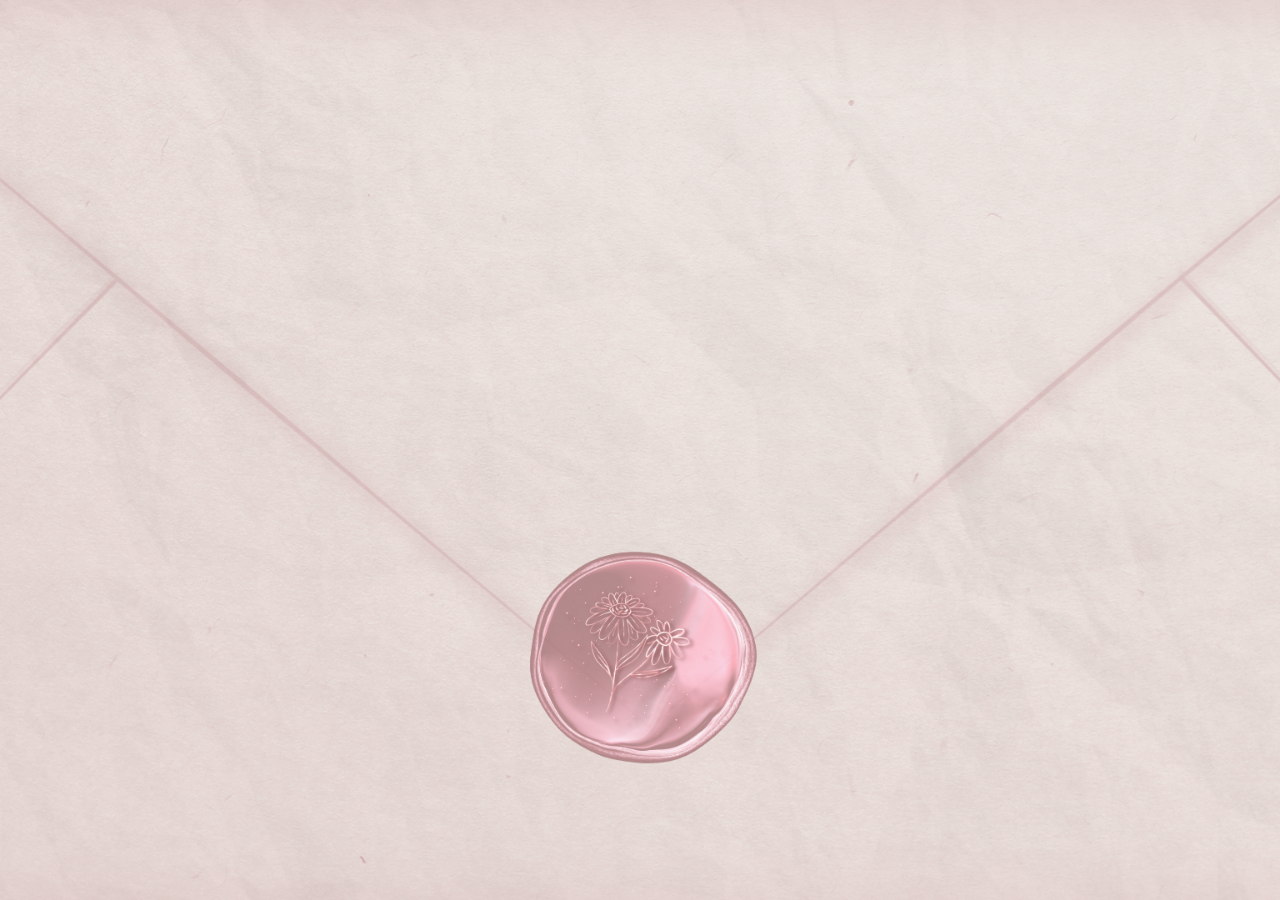
<file: index.html>
<!doctype html>
<html lang="pt-BR">
<head>
    <meta charset="utf-8">
    <meta name="viewport" content="width=device-width, initial-scale=1, viewport-fit=cover">
    <meta name="theme-color" content="#f4e5e1">
    <meta name="author" content="LUPHDev">
    <meta name="description" content="Convite de aniversário">
    <meta name="keywords" content="convite, aniversário, Gabryelle Tainá">
    <title>Carta de Convite</title>
    <link rel="stylesheet" href="css/style.css">
</head>
<body>
    <main class="invitation" aria-label="Convite de aniversário">
        <a class="ent-conv" href="infos.html" aria-label="Abrir convite e ver informações da festa"></a>
    </main>
</body>
</html>
</file>
<file: css/style.css>
/* Página 1 — Envelope */
* { box-sizing: border-box; }

html, body {
    width: 100%;
    min-height: 100%;
    margin: 0;
}

body {
    min-height: 100dvh;
    overflow: hidden;
    background: #f4e5e1 url("../images/carta-horizontal.png") center center / cover no-repeat;
}

.invitation {
    position: relative;
    width: 100%;
    min-height: 100dvh;
}

.ent-conv {
    position: absolute;
    inset: 0;
    display: block;
    cursor: pointer;
    -webkit-tap-highlight-color: transparent;
}

.ent-conv:focus-visible {
    outline: 3px solid rgba(180, 133, 123, 0.8);
    outline-offset: -6px;
}

@media (max-width: 767px) {
    body {
        background-image: url("../images/carta_vertical.png");
        background-position: center center;
    }
}

@media (max-width: 360px) {
    body { background-position: 50% center; }
}
</file>
